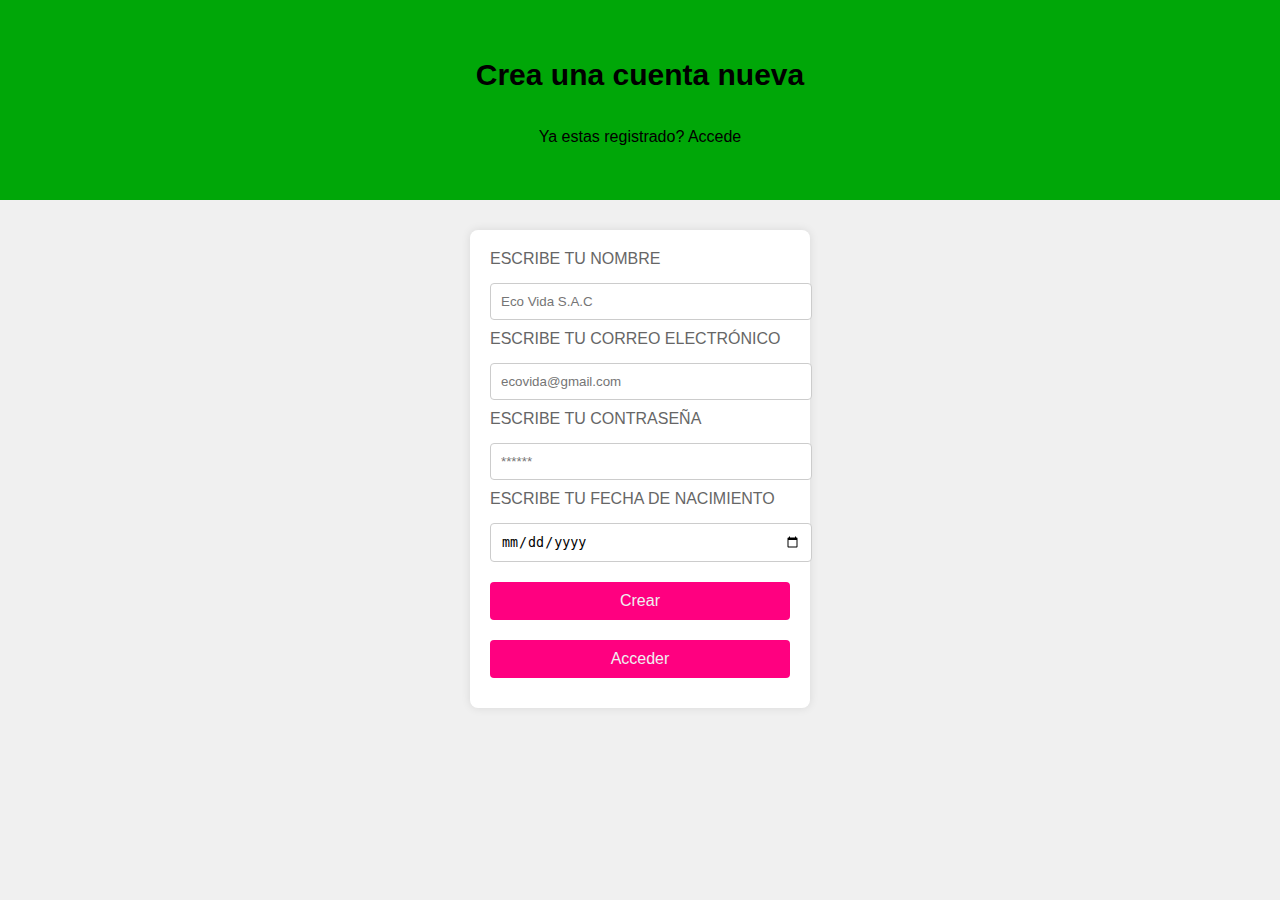
<file: index.html>
<!DOCTYPE html>
<html lang="en">
<head>
    <meta charset="UTF-8">
    <meta name="viewport" content="width=device-width, initial-scale=1.0">
    <link rel="stylesheet" href="formulario.css">
    <link rel="shortcut icon" href="./img/icono.png" type="image/x-icon">
    <title>Eco vida</title>
</head>
<body>
    <section class="form-general">
        <div class="cabeza-form">
            <h1>Crea una cuenta nueva</h1>
            <p>Ya estas registrado? Accede</p>
        </div>
        <div class="form-container">
            <form action="./ingreso.html" method="get">
                <label for="name">ESCRIBE TU NOMBRE</label>
                <input type="text" id="name" name="name" placeholder="Eco Vida S.A.C">
                
                <label for="email">ESCRIBE TU CORREO ELECTRÓNICO</label>
                <input type="email" id="email" name="email" placeholder="ecovida@gmail.com">
                
                <label for="password">ESCRIBE TU CONTRASEÑA</label>
                <input type="password" id="password" name="password" placeholder="******">
                
                <label for="dob">ESCRIBE TU FECHA DE NACIMIENTO</label>
                <input type="date" id="dob" name="dob" placeholder="Fecha de nacimiento">
                
                <button><a href="./ingreso.html">Crear</a></button>
                <button><a href="./ingreso.html">Acceder</a></button>
            </form>
        </div>
    </section>
</body>
</html>
</file>
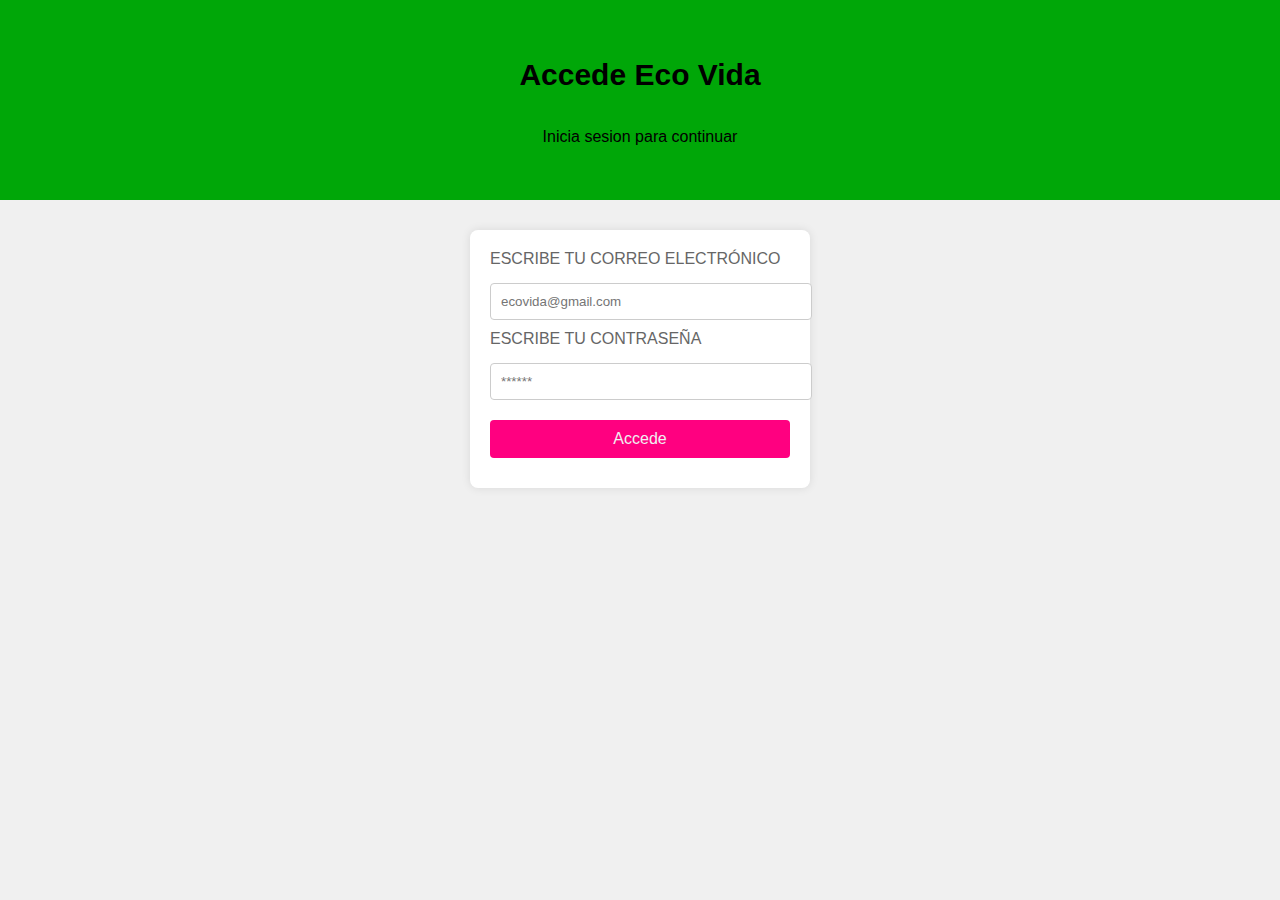
<file: ingreso.html>
<!DOCTYPE html>
<html lang="en">
<head>
    <meta charset="UTF-8">
    <meta name="viewport" content="width=device-width, initial-scale=1.0">
    <link rel="stylesheet" href="formulario.css">
    <link rel="shortcut icon" href="./img/icono.png" type="image/x-icon">
    <title>Login</title>
</head>
<body>
    <section class="form-general">
        <div class="cabeza-form">
            <h1>Accede Eco Vida</h1>
            <p>Inicia sesion para continuar</p>
        </div>
        <div class="form-container">
            <form action="./home.html" method="get">
                
                <label for="email">ESCRIBE TU CORREO ELECTRÓNICO</label>
                <input type="email" id="email" name="email" placeholder="ecovida@gmail.com">
                
                <label for="password">ESCRIBE TU CONTRASEÑA</label>
                <input type="password" id="password" name="password" placeholder="******">
                
                <button><a href="./home.html">Accede</a></button>
            </form>
        </div>
    </section>
    
</body>
</html>
</file>
<file: formulario.css>
body {
    font-family: Arial, sans-serif;
    height: 100vh;
    margin: 0;
    background-color: #f0f0f0;
}

.form-general{
    display: flex;
    flex-direction: column;
    justify-content: center;
    align-items: center;
    gap: 30px;
}
.cabeza-form{
    background-color: #00a708;
    display: flex;
    flex-direction: column;
    justify-content: center;
    align-items: center;
    width: 100%;
    height: 200px;
}

.cabeza-form h1{
    font-size: 30px;
}
.form-container {
    
    background-color: white;
    padding: 20px;
    border-radius: 8px;
    box-shadow: 0 0 10px rgba(0, 0, 0, 0.1);
    width: 300px;
}
.form-container input[type="text"],
.form-container input[type="email"],
.form-container input[type="password"],
.form-container input[type="date"] {
    width: 100%;
    padding: 10px;
    margin: 10px 0;
    border: 1px solid #ccc;
    border-radius: 4px;
}
.form-container button {
    width: 100%;
    padding: 10px;
    margin: 10px 0;
    border: none;
    border-radius: 4px;
    background-color: #ff0080;
    color: white;
    font-size: 16px;
    cursor: pointer;
}

.form-container button a{
    text-decoration: none;
    color: #f0f0f0;
}
.form-container input[type="submit"]:hover {
    background-color: #e60073;
}
.form-container label {
    display: block;
    margin-bottom: 5px;
    color: #666;
}
</file>
